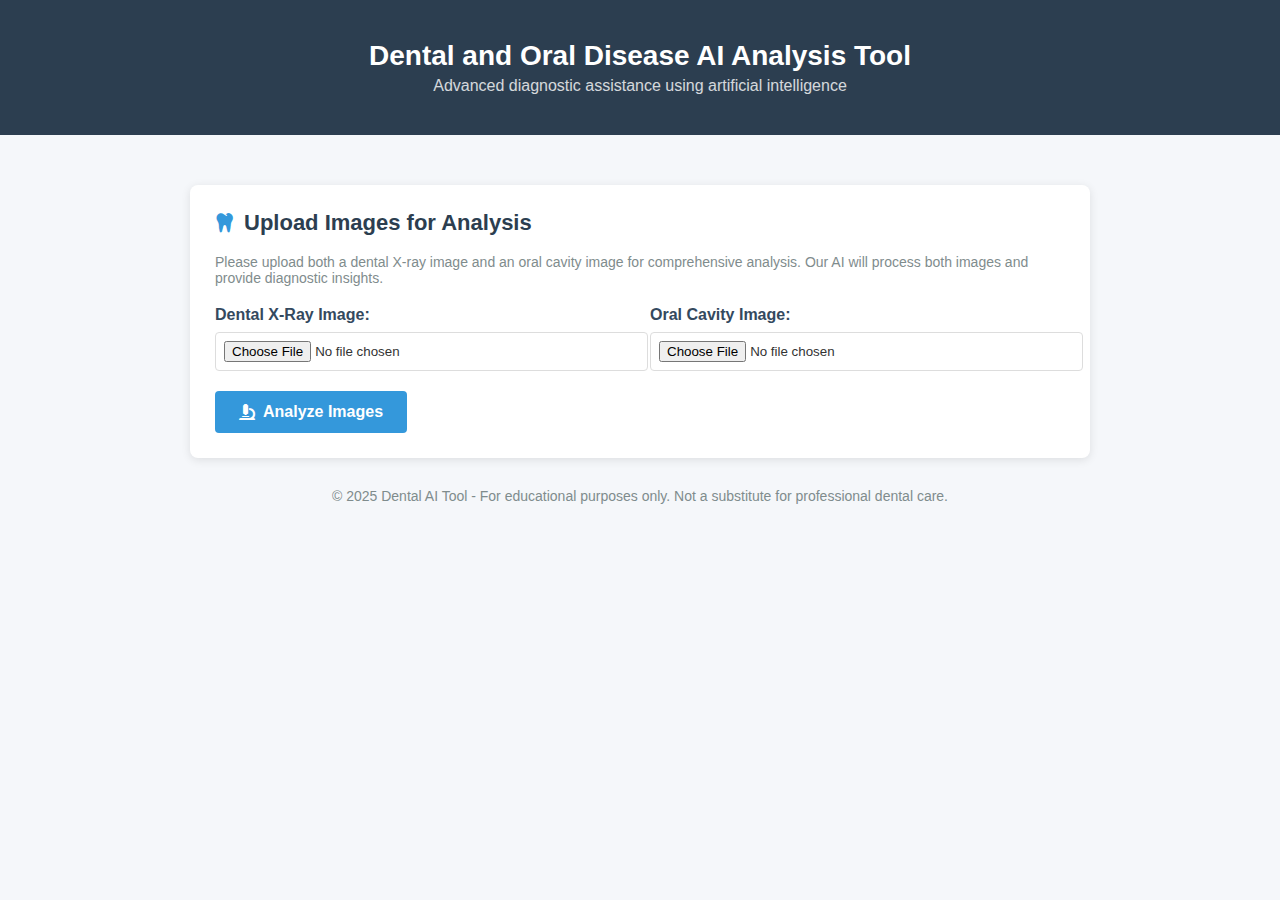
<file: templates/index.html>
<!DOCTYPE html>
<html>
<head>
    <title>Dental and Oral Disease AI Tool</title>
    <link rel="stylesheet" href="https://cdnjs.cloudflare.com/ajax/libs/font-awesome/6.0.0/css/all.min.css">
    <style>
        body {
            font-family: 'Segoe UI', Tahoma, Geneva, Verdana, sans-serif;
            margin: 0;
            padding: 0;
            background-color: #f5f7fa;
            color: #333;
        }
        .container {
            max-width: 900px;
            margin: 0 auto;
            padding: 20px;
        }
        header {
            background-color: #2c3e50;
            color: white;
            padding: 20px 0;
            text-align: center;
            margin-bottom: 30px;
        }
        h1 {
            margin: 0;
            font-size: 28px;
        }
        .subtitle {
            font-size: 16px;
            opacity: 0.8;
            margin-top: 5px;
        }
        .upload-form {
            background-color: white;
            border-radius: 8px;
            box-shadow: 0 2px 10px rgba(0,0,0,0.1);
            padding: 25px;
            margin-bottom: 30px;
        }
        h2 {
            color: #2c3e50;
            margin-top: 0;
            font-size: 22px;
            display: flex;
            align-items: center;
            gap: 10px;
        }
        h2 i {
            color: #3498db;
        }
        .upload-instructions {
            margin-bottom: 20px;
            color: #7f8c8d;
            font-size: 14px;
        }
        .file-inputs {
            display: flex;
            flex-wrap: wrap;
            gap: 20px;
            margin-bottom: 20px;
        }
        .file-input {
            flex: 1;
            min-width: 250px;
        }
        .file-input label {
            display: block;
            margin-bottom: 8px;
            font-weight: 600;
            color: #34495e;
        }
        .file-input input[type="file"] {
            width: 100%;
            padding: 8px;
            border: 1px solid #ddd;
            border-radius: 4px;
        }
        .submit-button {
            background-color: #3498db;
            color: white;
            border: none;
            padding: 12px 24px;
            border-radius: 4px;
            cursor: pointer;
            font-size: 16px;
            font-weight: 600;
            transition: background-color 0.2s;
            display: flex;
            align-items: center;
            gap: 8px;
        }
        .submit-button:hover {
            background-color: #2980b9;
        }
        .footer {
            text-align: center;
            margin-top: 30px;
            color: #7f8c8d;
            font-size: 14px;
        }
    </style>
</head>
<body>
    <header>
        <div class="container">
            <h1>Dental and Oral Disease AI Analysis Tool</h1>
            <div class="subtitle">Advanced diagnostic assistance using artificial intelligence</div>
        </div>
    </header>
    
    <div class="container">
        <div class="upload-form">
            <h2><i class="fas fa-tooth"></i> Upload Images for Analysis</h2>
            <div class="upload-instructions">
                Please upload both a dental X-ray image and an oral cavity image for comprehensive analysis.
                Our AI will process both images and provide diagnostic insights.
            </div>
            
            <form action="/analyze" method="post" enctype="multipart/form-data">
                <div class="file-inputs">
                    <div class="file-input">
                        <label for="dental-file">Dental X-Ray Image:</label>
                        <input type="file" id="dental-file" name="dental_file" accept="image/*" required>
                    </div>
                    
                    <div class="file-input">
                        <label for="oral-file">Oral Cavity Image:</label>
                        <input type="file" id="oral-file" name="oral_file" accept="image/*" required>
                    </div>
                </div>
                
                <button type="submit" class="submit-button">
                    <i class="fas fa-microscope"></i> Analyze Images
                </button>
            </form>
        </div>
        
        <div class="footer">
            &copy; 2025 Dental AI Tool - For educational purposes only. Not a substitute for professional dental care.
        </div>
    </div>
</body>
</html>
</file>
